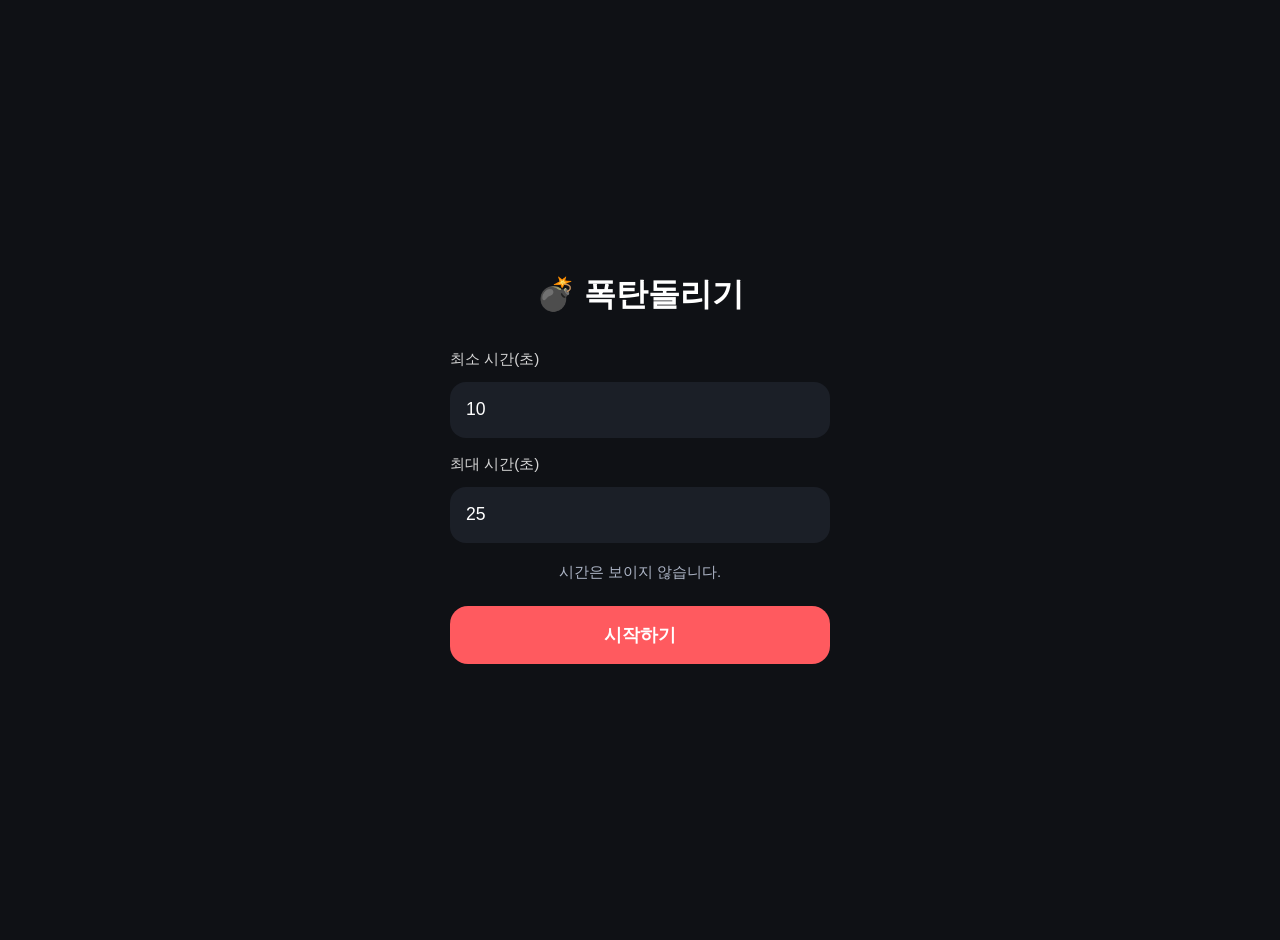
<file: index.html>
<!DOCTYPE html>
<html lang="ko">
<head>
  <meta charset="UTF-8" />
  <meta
    name="viewport"
    content="width=device-width, initial-scale=1.0, viewport-fit=cover"
  />
  <meta name="google-site-verification" content="w8ILG67O7rTP6oKTaOmrKFCekhcwlXBfKI2dEhczn0E" />
  <title>폭탄돌리기</title>
  <link rel="stylesheet" href="style.css" />
</head>
<body>
  <main class="app">
    <!-- 시작 화면 -->
    <section id="setupScreen" class="screen active">
      <h1 class="title">💣 폭탄돌리기</h1>

      <div class="form-box">
        <label class="label" for="minTime">최소 시간(초)</label>
        <input id="minTime" class="input" type="number" min="3" max="300" value="10" />

        <label class="label" for="maxTime">최대 시간(초)</label>
        <input id="maxTime" class="input" type="number" min="3" max="300" value="25" />

        <p class="hint">시간은 보이지 않습니다.</p>
        <button id="startBtn" class="btn">시작하기</button>
      </div>
    </section>

    <!-- 플레이 화면 -->
    <section id="playScreen" class="screen">
      <div id="backgroundGlow" class="background-glow"></div>

      <div id="bomb" class="bomb" aria-label="폭탄">
        <div class="bomb-top"></div>
        <div class="bomb-body">💣</div>
      </div>

      <p id="statusText" class="status-text">휴대폰을 옆 사람에게 넘기세요</p>
      <p class="sub-text">언제 터질지 모릅니다</p>
    </section>

    <!-- 폭발 화면 -->
    <section id="resultScreen" class="screen">
      <div class="explode-icon">💥</div>
      <h2 class="result-title">터졌습니다!</h2>
      <p class="result-text">이번 판은 여기까지 😈</p>
      <button id="restartBtn" class="btn">다시하기</button>
    </section>
  </main>

  <script src="script.js"></script>
</body>
</html>
</file>
<file: style.css>
* {
  box-sizing: border-box;
}

html,
body {
  margin: 0;
  padding: 0;
  width: 100%;
  height: 100%;
  font-family: Arial, sans-serif;
  background: #0f1115;
  color: #ffffff;
}

body {
  overflow: hidden;
}

.app {
  width: 100%;
  min-height: 100vh;
  min-height: 100dvh;
  display: flex;
  align-items: center;
  justify-content: center;
  padding: 20px;
}

.screen {
  display: none;
  width: 100%;
  max-width: 420px;
  min-height: 100vh;
  min-height: 100dvh;
  padding: 28px 20px 32px;
  position: relative;
  text-align: center;
  align-items: center;
  justify-content: center;
  flex-direction: column;
}

.screen.active {
  display: flex;
}

.title {
  margin: 0 0 28px;
  font-size: 2rem;
  font-weight: 700;
}

.form-box {
  width: 100%;
  display: flex;
  flex-direction: column;
  gap: 12px;
}

.label {
  text-align: left;
  font-size: 0.95rem;
  color: #d6d6d6;
  margin-top: 4px;
}

.input {
  width: 100%;
  height: 56px;
  border: none;
  border-radius: 16px;
  padding: 0 16px;
  font-size: 1.1rem;
  outline: none;
  background: #1b1f27;
  color: white;
}

.input:focus {
  box-shadow: 0 0 0 2px #505b74;
}

.hint {
  margin: 8px 0 4px;
  color: #aeb6c7;
  font-size: 0.92rem;
}

.btn {
  margin-top: 8px;
  width: 100%;
  height: 58px;
  border: none;
  border-radius: 18px;
  font-size: 1.1rem;
  font-weight: 700;
  cursor: pointer;
  background: #ff5a5f;
  color: white;
  transition: transform 0.12s ease, opacity 0.12s ease;
}

.btn:active {
  transform: scale(0.98);
  opacity: 0.92;
}

.background-glow {
  position: absolute;
  inset: 0;
  background:
    radial-gradient(circle at center, rgba(255, 80, 80, 0.12), transparent 45%),
    linear-gradient(180deg, #0f1115 0%, #151922 100%);
  z-index: 0;
  transition: opacity 0.2s ease;
}

.bomb {
  position: relative;
  z-index: 1;
  margin-bottom: 28px;
  display: flex;
  flex-direction: column;
  align-items: center;
  transform-origin: center bottom;
}

.bomb-top {
  width: 22px;
  height: 36px;
  border-radius: 12px 12px 0 0;
  background: #f7c948;
  margin-bottom: -8px;
}

.bomb-body {
  width: 190px;
  height: 190px;
  border-radius: 50%;
  background: #1f2430;
  display: flex;
  align-items: center;
  justify-content: center;
  font-size: 6rem;
  box-shadow: 0 0 30px rgba(255, 80, 80, 0.08);
}

.status-text {
  position: relative;
  z-index: 1;
  margin: 0;
  font-size: 1.2rem;
  font-weight: 700;
}

.sub-text {
  position: relative;
  z-index: 1;
  margin-top: 10px;
  color: #b8c0d4;
  font-size: 0.95rem;
}

.shake-normal {
  animation: shakeNormal 0.9s infinite ease-in-out;
}

.shake-warning {
  animation: shakeWarning 0.35s infinite ease-in-out;
}

.warning-bg {
  animation: warningFlash 0.45s infinite alternate;
}

.explode {
  animation: explodeAnim 0.45s ease-out forwards;
}

.explode-icon {
  font-size: 5rem;
  margin-bottom: 12px;
}

.result-title {
  margin: 0;
  font-size: 2rem;
}

.result-text {
  color: #c8cfdd;
  margin: 14px 0 26px;
  font-size: 1rem;
}

@keyframes shakeNormal {
  0% { transform: rotate(-3deg) scale(1); }
  50% { transform: rotate(3deg) scale(1.01); }
  100% { transform: rotate(-3deg) scale(1); }
}

@keyframes shakeWarning {
  0% { transform: rotate(-7deg) scale(1); }
  25% { transform: rotate(5deg) scale(1.02); }
  50% { transform: rotate(-5deg) scale(1.01); }
  75% { transform: rotate(7deg) scale(1.03); }
  100% { transform: rotate(-7deg) scale(1); }
}

@keyframes warningFlash {
  0% {
    background:
      radial-gradient(circle at center, rgba(255, 80, 80, 0.14), transparent 45%),
      linear-gradient(180deg, #0f1115 0%, #151922 100%);
  }
  100% {
    background:
      radial-gradient(circle at center, rgba(255, 30, 30, 0.32), transparent 52%),
      linear-gradient(180deg, #230d12 0%, #151922 100%);
  }
}

@keyframes explodeAnim {
  0% { transform: scale(1); opacity: 1; }
  100% { transform: scale(1.35); opacity: 0; }
}
</file>
